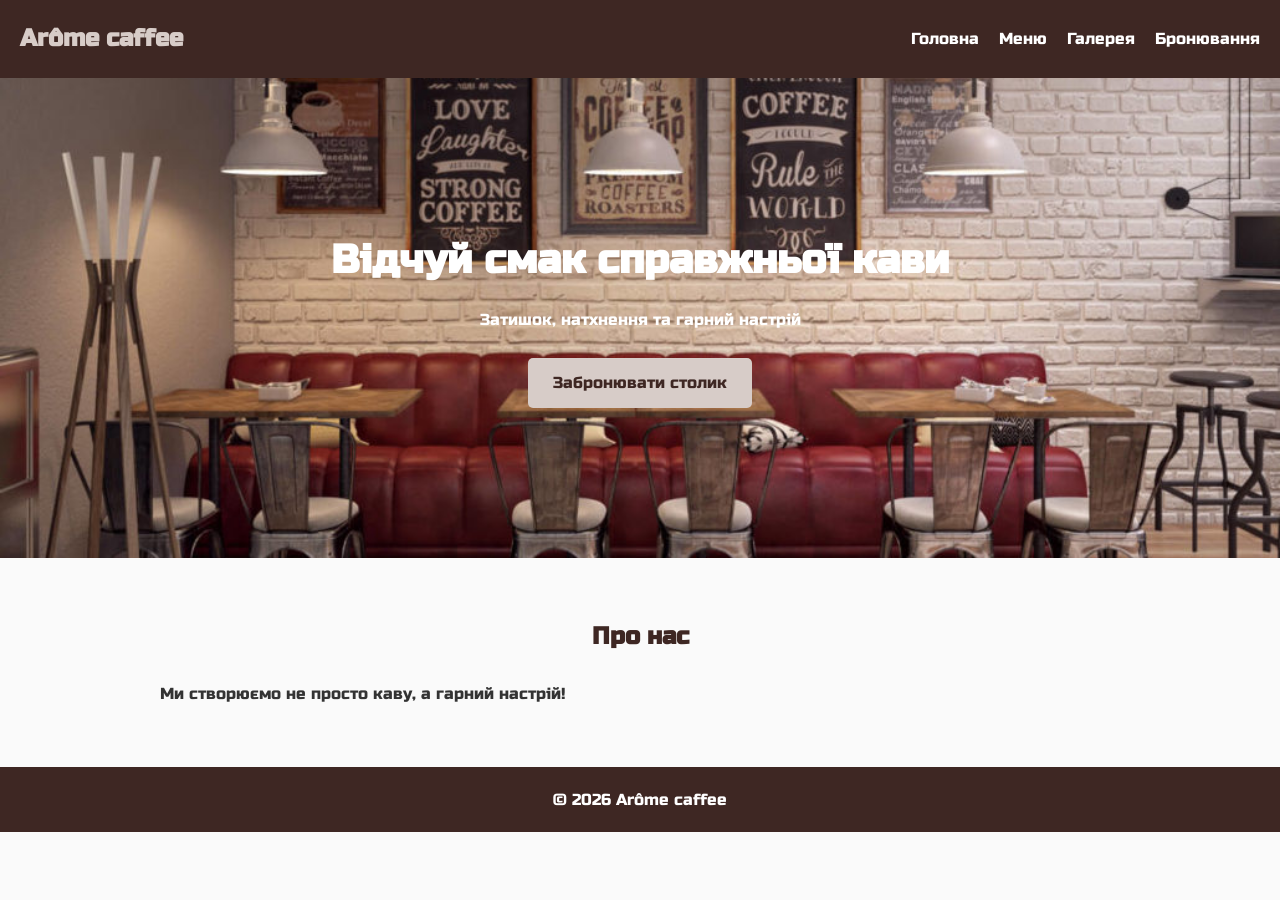
<file: index.html>
<!DOCTYPE html>
<html lang="en">
<head>
    <meta charset="UTF-8">
    <meta name="viewport" content="width=device-width, initial-scale=1.0">
    <title>Document</title>
    <link rel="stylesheet" href="style.css">
</head>
<body>
<header>
    <div class="logo">Arôme caffee</div>
    <nav><a href="index.html">Головна</a>
    <a href="menu.html">Меню</a>
<a href="gallery.html">Галерея</a>
<a href="booking.html">Бронювання</a></nav>
</header>
<section class="hero">
    <h1>Відчуй смак справжньої кави</h1>
    <p>Затишок, натхнення та гарний настрій</p>
    <a href="booking.html" class="btn">Забронювати столик</a>
    
</section>
<main><h2>Про нас</h2><p>Ми створюємо не просто каву, а гарний настрій!</p></main>
<footer>
        <p>© 2026 Arôme caffee</p>
    </footer>
</body>
</html>
</file>
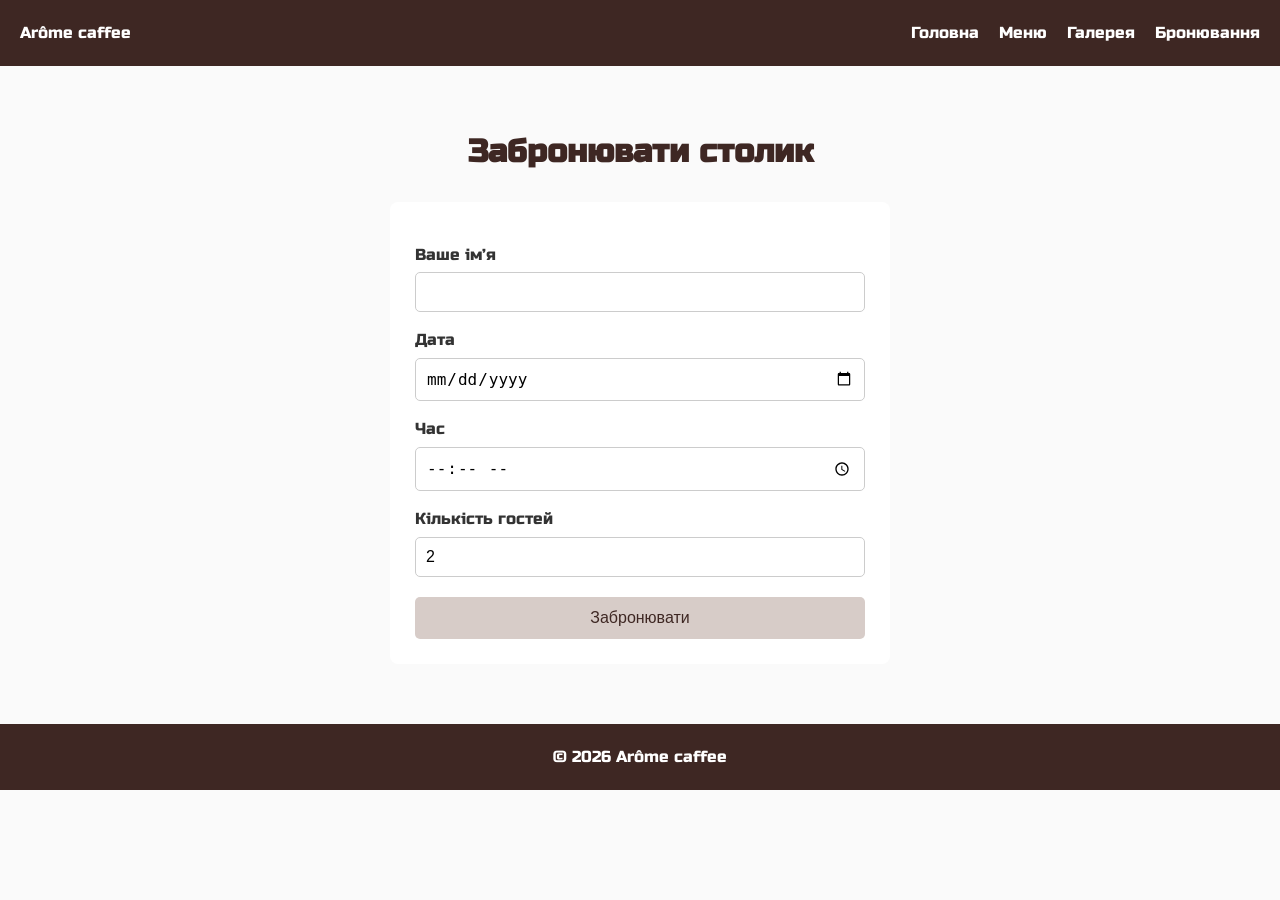
<file: booking.html>
<!DOCTYPE html>
<html lang="en">
<head>
    <meta charset="UTF-8">
    <meta name="viewport" content="width=device-width, initial-scale=1.0">
    <title>Document</title>
    <link rel="stylesheet" href="style.css">
</head>
<body>
<header>
    <div>Arôme caffee</div>
    <nav><a href="index.html">Головна</a>
    <a href="menu.html">Меню</a>
<a href="gallery.html">Галерея</a>
<a href="booking.html">Бронювання</a></nav>
</header>
<main>
        <h1>Забронювати столик</h1>

        <form class="booking-form">
            <label for="name">Ваше ім’я</label>
            <input type="text" id="name" required>

            <label for="date">Дата</label>
            <input type="date" id="date" required>

            <label for="time">Час</label>
            <input type="time" id="time" required>

            <label for="guests">Кількість гостей</label>
            <input type="number" id="guests" min="1" max="15" value="2" required>

            <button type="submit" class="btn">Забронювати</button>
        </form>
    </main>
<footer>
        <p>© 2026 Arôme caffee</p>
    </footer>
</body>
</html>
</file>
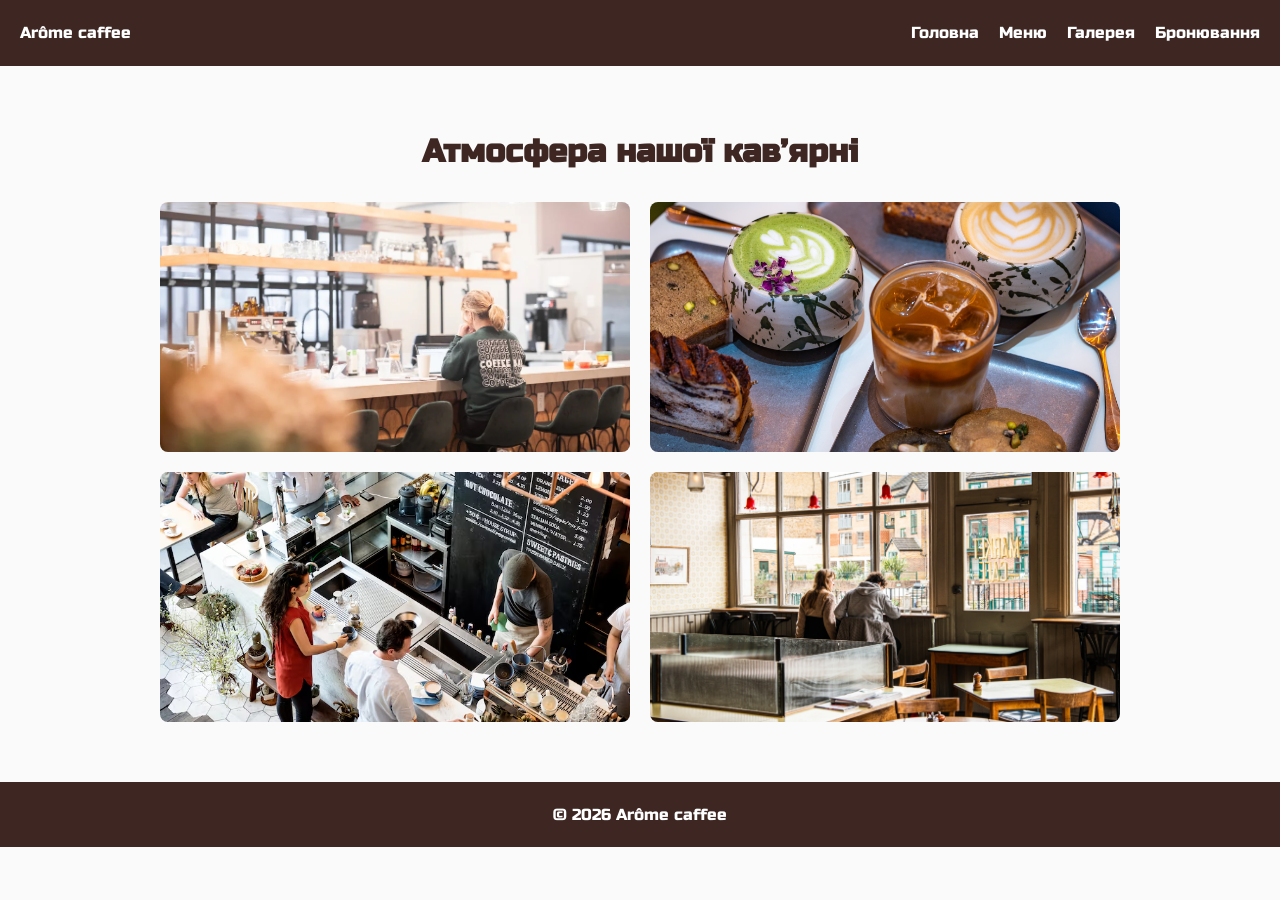
<file: gallery.html>
<!DOCTYPE html>
<html lang="en">
<head>
    <meta charset="UTF-8">
    <meta name="viewport" content="width=device-width, initial-scale=1.0">
    <title>Document</title>
    <link rel="stylesheet" href="style.css">
</head>
<body>
<header>
    <div>Arôme caffee</div>
    <nav><a href="index.html">Головна</a>
    <a href="menu.html">Меню</a>
<a href="gallery.html">Галерея</a>
<a href="booking.html">Бронювання</a></nav>
</header>
<main>
        <h1>Атмосфера нашої кав’ярні</h1>

        <div class="gallery">
            <img src="4L8A1276.webp">
            <img src="1199929-latte-club-le-coffee-shop-seventies-de-bastille.jpg" alt="Кава">
            <img src="people-coffee-shop_53876-47028.avif" alt="Події">
            <img src="Market_Cafe_Interior_Aleksandra_Boruch_London-3_ke8uq3 (1).webp" alt="Десерти">
        </div>
    </main>
<footer>
        <p>© 2026 Arôme caffee</p>
    </footer>
</body>
</html>
</file>
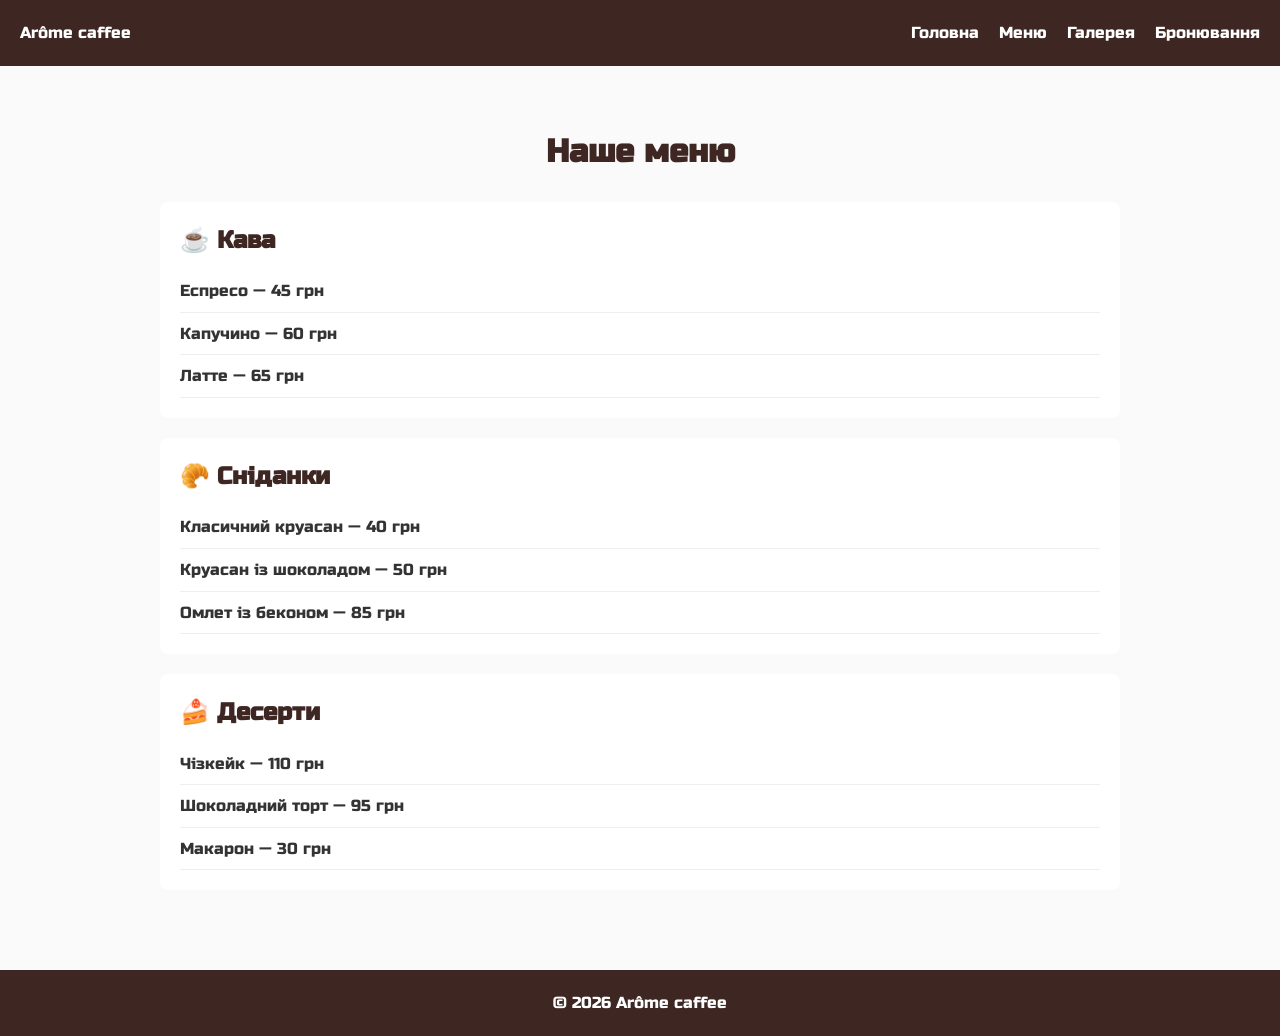
<file: menu.html>
<!DOCTYPE html>
<html lang="en">
<head>
    <meta charset="UTF-8">
    <meta name="viewport" content="width=device-width, initial-scale=1.0">
    <title>Document</title>
    <link rel="stylesheet" href="style.css">
</head>
<body>
<header>
    <div>Arôme caffee</div>
    <nav><a href="index.html">Головна</a>
    <a href="menu.html">Меню</a>
<a href="gallery.html">Галерея</a>
<a href="booking.html">Бронювання</a></nav>
</header>
<main>
        <h1>Наше меню</h1>

        <section class="menu-section">
            <h2>☕ Кава</h2>
            <p>Еспресо — 45 грн</p>
            <p>Капучино — 60 грн</p>
            <p>Латте — 65 грн</p>
        </section>

        <section class="menu-section">
            <h2>🥐 Сніданки</h2>
            <p>Класичний круасан — 40 грн</p>
            <p>Круасан із шоколадом — 50 грн</p>
            <p>Омлет із беконом — 85 грн</p>
        </section>

        <section class="menu-section">
            <h2>🍰 Десерти</h2>
            <p>Чізкейк — 110 грн</p>
            <p>Шоколадний торт — 95 грн</p>
            <p>Макарон — 30 грн</p>
        </section>
    </main>
<footer>
        <p>© 2026 Arôme caffee</p>
    </footer>
</body>
</html>
</file>
<file: style.css>
@import url("https://fonts.googleapis.com/css2?family=Caacupe+One&family=Roboto:ital,wght@0,100..900;1,100..900&family=Russo+One&family=Scoutie+Sans:ital,wght@0,200..800;1,200..800&display=swap");

* {
  box-sizing: border-box;
  margin: 0;
  padding: 0;
}

body {
  font-family: "Russo One", sans-serif;
  background-color: #fafafa;
  color: #333;
  line-height: 1.6;
}

header {
  background-color: #3e2723;
  color: white;
  padding: 20px;
  display: flex;
  justify-content: space-between;
  align-items: center;
  flex-wrap: wrap;
  gap: 15px;
}

.logo {
  font-size: 24px;
  font-weight: bold;
  color: #d7ccc8;
}

nav {
  display: flex;
  flex-wrap: wrap;
  gap: 20px;
}

nav a {
  color: white;
  text-decoration: none;
}

nav a:hover {
  color: #d7ccc8;
}

.hero {
  background-image: url("dizayn-interyera-kofeyni-kontseptsiia1-Vid02-1030x687-1.jpg");
  background-position: center;
  background-size: cover;
  text-align: center;
  padding: 150px 20px;
  color: white;
}

.hero h1 {
  font-size: 40px;
  margin-bottom: 15px;
}

.hero p {
  margin-bottom: 25px;
}

.btn {
  display: inline-block;
  background-color: #d7ccc8;
  color: #3e2723;
  padding: 12px 25px;
  border: none;
  border-radius: 5px;
  text-decoration: none;
  font-size: 16px;
  cursor: pointer;
}

.btn:hover {
  background-color: white;
}

main {
  max-width: 1000px;
  margin: 40px auto;
  padding: 20px;
}

main h1,
main > h2 {
  text-align: center;
  color: #3e2723;
  margin-bottom: 25px;
}

.menu-section {
  background-color: white;
  padding: 20px;
  margin-bottom: 20px;
  border-radius: 8px;
}

.menu-section h2 {
  color: #3e2723;
  margin-bottom: 10px;
}

.menu-section p {
  padding: 8px 0;
  border-bottom: 1px solid #eee;
}

.gallery {
  display: grid;
  grid-template-columns: 1fr 1fr;
  gap: 20px;
}

.gallery img {
  width: 100%;
  height: 250px;
  object-fit: cover;
  border-radius: 8px;
}

.booking-form {
  max-width: 500px;
  margin: 0 auto;
  background-color: white;
  padding: 25px;
  border-radius: 8px;
}

.booking-form label {
  display: block;
  margin-top: 15px;
}

.booking-form input {
  width: 100%;
  padding: 10px;
  margin-top: 5px;
  border: 1px solid #ccc;
  border-radius: 5px;
  font-size: 16px;
}

.booking-form button {
  width: 100%;
  margin-top: 20px;
}

footer {
  background-color: #3e2723;
  color: white;
  text-align: center;
  padding: 20px;
  margin-top: 40px;
}

@media (max-width: 600px) {
  header {
    flex-direction: column;
  }

  nav {
    justify-content: center;
    gap: 12px;
  }

  .hero h1 {
    font-size: 28px;
  }

  .gallery {
    grid-template-columns: 1fr;
  }
}
</file>
